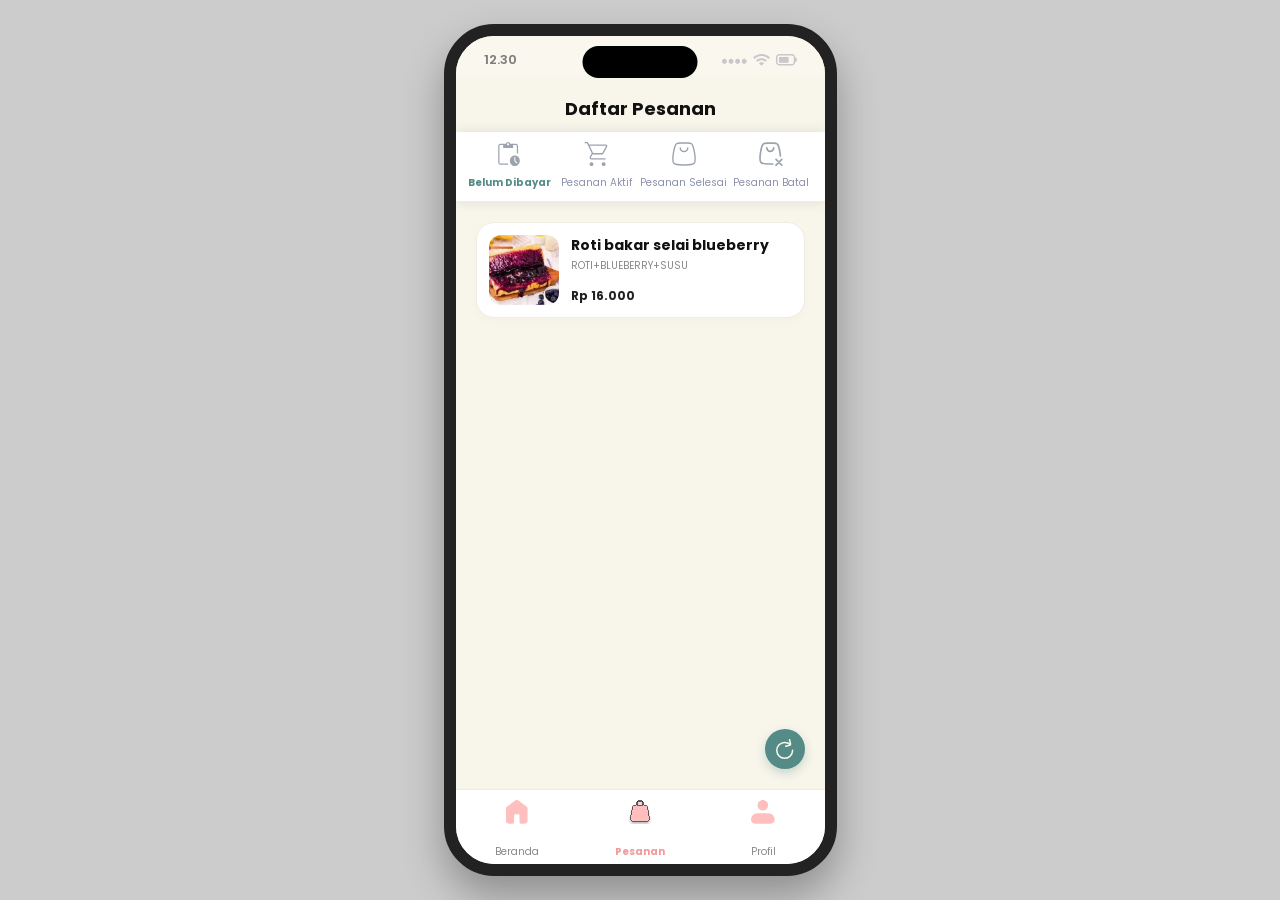
<file: Junkies/index.html>
<!DOCTYPE html>
<html lang="id">
<head>
    <meta charset="UTF-8">
    <meta name="viewport" content="width=device-width, initial-scale=1.0">
    <title>Bagian Tugas - Daftar & Atur Pesanan</title>
    <link rel="preconnect" href="https://fonts.googleapis.com">
    <link rel="preconnect" href="https://fonts.gstatic.com" crossorigin>
    <link href="https://fonts.googleapis.com/css2?family=Poppins:wght@400;500;600;700&display=swap" rel="stylesheet">
    <style>
        * {
        font-family: 'Poppins', sans-serif !important;
        }
        /* CSS Reset & Variabel Warna sesuai Figma-mu */
        * { box-sizing: border-box; margin: 0; padding: 0; font-family: 'SF Pro Text', 'Segoe UI', Roboto, sans-serif; }
        
        /* Mengatur layar laptop agar HP posisinya pas di tengah */
        body {
            display: flex;
            justify-content: center;
            align-items: center;
            min-height: 100vh;
            background-color: #cccccc; /* Warna background di luar HP (bisa diganti) */
            margin: 0;
            font-family: 'Poppins', sans-serif; /* Sesuaikan dengan font Figma-mu */
        }

        /* Membentuk layar fisik iPhone 17 */
        .iphone-container {
            width: 393px;        /* Lebar standar iPhone 17 di Figma */
            height: 852px;       /* Tinggi standar iPhone 17 di Figma */
            background-color: #F8F5EB; /* Warna background krem/beige khas desainmu */
            
            /* Membuat efek fisik HP */
            border: 12px solid #222222; /* Bezel hitam tebal pinggiran HP */
            border-radius: 50px;        /* Sudut melengkung bulat khas iPhone */
            box-shadow: 0 20px 40px rgba(0,0,0,0.3); /* Efek bayangan biar HP terlihat nyata */
            
            /* Pengaturan kerangka */
            position: relative; 
            overflow: hidden; /* SANGAT PENTING: Biar konten di dalam nggak keluar/nembus sudut lengkungnya */
        }

        /* Menambahkan Dynamic Island khas iPhone 17 */
        .iphone-container::before {
            content: '';
            position: absolute;
            top: 10px; /* Jarak dari atas bezel */
            left: 50%;
            transform: translateX(-50%); /* Trik agar posisinya pas di tengah-tengah */
            width: 115px; /* Lebar kapsul */
            height: 32px; /* Tinggi kapsul */
            background-color: #000000; /* Warna hitam pekat */
            border-radius: 25px; /* Membuat bentuknya oval/kapsul */
            z-index: 999; /* SANGAT PENTING: Memastikan Dynamic Island selalu berada di lapisan paling depan (tidak tertutup elemen lain) */
        }

        /* Status Bar Atas (Jam & Icon) */
        .status-bar {
            display: flex;
            justify-content: space-between;
            padding: 14px 28px 5px 28px;
            font-size: 13px;
            font-weight: 600;
            color: #7d7d7d;
            background-color: #FAF8EE;
        }

        /* Halaman */
        .page {
            display: none;
            flex: 1;
            overflow-y: auto;
            padding: 10px 20px;
            padding-bottom: 90px; /* Ruang untuk tombol bawah */
        }
        .page.active { display: flex; flex-direction: column; }

        /* HEADER STYLING */
        .header {
            display: flex;
            align-items: center;
            justify-content: center;
            position: relative;
            padding: 10px 0 20px 0;
        }
        .header h1 { font-size: 18px; font-weight: bold; color: #111; }
        .header h2 { font-size: 12px; color: #666; font-weight: normal; margin-top: 2px; }
        .back-btn {
            position: absolute;
            left: 0;
            background: none;
            border: none;
            font-size: 20px;
            cursor: pointer;
            color: #333;
        }

        /* ==================== HALAMAN 1: DAFTAR PESANAN ==================== */
        .tabs-container {
            display: flex;
            justify-content: space-between;
            background: white;
            padding: 10px;
            border-radius: 0 0 15px 15px;
            margin: -10px -20px 20px -20px;
            border-bottom: 1px solid #EFECE2;
            border-radius: 0px !important;
            box-shadow: 0 -4px 10px rgba(0, 0, 0, 0.05), 0 4px 10px rgba(0, 0, 0, 0.05);
        }
        .tab-item {
            text-align: center;
            font-size: 10px;
            color: #8c92ac;
            flex: 1;
            cursor: pointer;
        }
        .tab-item.active {
            color: #558B86;
            font-weight: bold;
        }
        .tab-icon { font-size: 18px; margin-bottom: 4px; }

        /* Kartu Pesanan */
        .order-card {
            background: white;
            border-radius: 18px;
            padding: 12px;
            display: flex;
            gap: 12px;
            box-shadow: 0 4px 10px rgba(0,0,0,0.02);
            cursor: pointer;
            border: 1px solid #EFECE2;
            transition: transform 0.2s;
        }
        .order-card:active { transform: scale(0.98); }
        .food-img {
            width: 70px;
            height: 70px;
            border-radius: 12px;
            object-fit: cover;
            background-color: #ddd;
        }
        .food-info {
            display: flex;
            flex-direction: column;
            justify-content: space-between;
        }
        .food-title { font-size: 14px; font-weight: bold; color: #111; }
        .food-desc { font-size: 10px; color: #888; text-transform: uppercase; margin-top: 2px;}
        .food-price { font-size: 12px; font-weight: bold; color: #222; margin-top: auto;}

        /* FAB Refresh */
        .fab-refresh {
            position: absolute;
            bottom: 95px;
            right: 20px;
            background-color: #558B86;
            color: white;
            width: 40px;
            height: 40px;
            border-radius: 50%;
            display: flex;
            justify-content: center;
            align-items: center;
            font-size: 18px;
            box-shadow: 0 4px 10px rgba(85,139,134,0.3);
            border: none;
            cursor: pointer;
        }

        /* Bottom Nav Bar */
        /* Bottom Nav Bar - SUDAH DIPERBAIKI */
        .bottom-nav {
            position: absolute;
            bottom: 0;
            left: 0; /* --- INI KUNCI PENYELAMATNYA SUPAYA DI TENGAH --- */
            width: 100%;
            height: 75px;
            background: white;
            border-top: 1px solid #EFECE2;
            display: flex;
            justify-content: space-around; /* Membagi ruang antar ikon secara adil */
            align-items: center;
            padding-top: 6px;
            padding-bottom: 0px;
            box-sizing: border-box; /* Memastikan lebar tetap pas 100% layar iPhone */
        }

        .nav-item { 
            display: flex;
            flex-direction: column; /* Membuat ikon dan teks tersusun vertikal ke bawah */
            align-items: center;
            justify-content: center;
            text-align: center; 
            font-size: 10px; 
            color: #888; 
            cursor: pointer; 
            flex: 1; /* Membagi area klik tombol sama rata */
        }

        .nav-item.active { 
            color: #f29999; /* Warna pink khas figma-mu saat aktif */
            font-weight: bold; 
        }

        .nav-item img { 
            margin-bottom: 4px; /* Memberi jarak tipis antara ikon dan teks di bawahnya */
        }

        /* ==================== HALAMAN 2: ATUR PESANAN ==================== */
        .toggle-delivery {
            display: flex;
            background: #F3F1E7;
            border-radius: 12px;
            padding: 4px;
            margin-bottom: 15px;
            border: 1px solid #DCD9CD;
        }
        .toggle-btn {
            flex: 1;
            padding: 10px;
            border-radius: 10px;
            border: none;
            font-size: 12px;
            font-weight: bold;
            cursor: pointer;
            display: flex;
            justify-content: center;
            align-items: center;
            gap: 6px;
        }
        .toggle-btn.active {
            background: #558B86;
            color: white;
        }
        .toggle-btn.inactive {
            background: transparent;
            color: #444;
        }

        /* Sections Card */
        .section-card {
            background: white;
            border-radius: 14px;
            padding: 12px;
            margin-bottom: 12px;
            display: flex;
            align-items: center;
            gap: 12px;
            border: 1px solid #EFECE2;
        }
        .section-card.tinted { background: #B9D2CE; border: none; } /* Jam & Voucher */
        
        .card-icon { font-size: 24px; color: #558B86; }
        .card-body-text { flex: 1; font-size: 11px; color: #333; line-height: 1.4; }
        .card-body-text strong { font-size: 12px; color: #000; }
        
        .sub-link-btn {
            background: #7DA6A1; color: white; border: none; 
            padding: 6px 12px; border-radius: 20px; font-size: 10px; font-weight: bold;
        }

        .section-title-row {
            display: flex; justify-content: space-between; align-items: center;
            margin: 8px 0; font-size: 12px; font-weight: bold;
        }

        /* Stepper +/- */
        .stepper {
            display: flex; align-items: center; gap: 10px; font-weight: bold; font-size: 14px;
        }
        .step-btn {
            width: 22px; height: 22px; border-radius: 50%; border: none;
            background: #558B86; color: white; display: flex; align-items: center;
            justify-content: center; font-weight: bold; cursor: pointer;
        }

        /* Rincian Harga */
        .rincian-container { display: flex; flex-direction: column; gap: 6px; font-size: 11px; color: #555; }
        .rincian-row { display: flex; justify-content: space-between; }
        .divider { border-top: 1px dashed #ccc; margin: 8px 0; }

        /* Main Action Button di bawah */
        .fixed-bottom-action {
            position: absolute;
            bottom: 20px;
            left: 20px;
            right: 20px;
        }
        .btn-pay {
            background: #558B86;
            color: white;
            border: none;
            width: 100%;
            padding: 15px;
            border-radius: 12px;
            font-size: 14px;
            font-weight: bold;
            cursor: pointer;
            display: flex;
            justify-content: center;
            align-items: center;
            gap: 8px;
            box-shadow: 0 4px 12px rgba(85,139,134,0.3);
        }
    </style>
</head>
<body>

    <div class="iphone-container">
        <div class="status-bar">
            <span>12.30</span>
            <span style="display: flex; align-items: center; gap: 6px;">
                <img src="assets/Icons/tabler_point-filled.svg" alt="Signal" style="height: 12px;">
                <img src="assets/Icons/Wifi.svg" alt="WiFi" style="height: 12px;">
                <img src="assets/Icons/Battery.svg" alt="Battery" style="height: 12px;">
            </span>
        </div>

        <div id="page-daftar-pesanan" class="page active">
            <div class="header">
                <h1>Daftar Pesanan</h1>
            </div>

            <div class="tabs-container">
                <div class="tab-item active">
                    <img src="assets/Icons/Keranjang.svg" class="tab-icon" style="width: 24px; height: 24px;">
                    <div>Belum Dibayar</div>
                </div>
                <div class="tab-item">
                    <img src="assets/Icons/Troli.svg" class="tab-icon" style="width: 24px; height: 24px;">
                    <div>Pesanan Aktif</div>
                </div>
                <div class="tab-item">
                    <img src="assets/Icons/Belanja.svg" class="tab-icon" style="width: 24px; height: 24px;">
                    <div>Pesanan Selesai</div>
                </div>
                <div class="tab-item">
                    <img src="assets/Icons/Group.svg" class="tab-icon" style="width: 24px; height: 24px;">
                    <div>Pesanan Batal</div>
                </div>
            </div>

            <div class="order-card" onclick="navigateTo('page-atur-pesanan')">
                <img src="assets/images/Roti Bakar Blueberry.png" alt="Roti Bakar Blueberry" class="food-img">
                <div class="food-info">
                    <div>
                        <div class="food-title">Roti bakar selai blueberry</div>
                        <div class="food-desc">ROTI+BLUEBERRY+SUSU</div>
                    </div>
                    <div class="food-price">Rp 16.000</div>
                </div>
            </div>

            <button class="fab-refresh">
                <img src="assets/Icons/Ulang (1).svg" alt="Refresh" style="width: 20px; height: 20px;">
            </button>

            <div class="bottom-nav">
                <div class="nav-item">
                    <img src="assets/Icons/Home.svg" alt="Beranda" style="width: 24px; height: 24px;"><br>Beranda
                </div>
                <div class="nav-item active">
                    <img src="assets/Icons/Bag.svg" alt="Pesanan" style="width: 24px; height: 24px;"><br>Pesanan
                </div>
                <div class="nav-item">
                    <img src="assets/Icons/Person.svg" alt="Profil" style="width: 24px; height: 24px;"><br>Profil
                </div>
            </div>
        </div>


        <div id="page-atur-pesanan" class="page">
        <div class="header" style="flex-direction: column;">
            <button class="back-btn" onclick="navigateTo('page-daftar-pesanan')" style="display: flex; align-items: center; justify-content: center;">
                <img src="assets/Icons/Back.svg" alt="Kembali" style="width: 24px; height: 24px;">
            </button>
            <h1>Atur Pesanan</h1>
            <h2>Roti Bakar 41 - Jatimulyo</h2>
        </div>

        <div class="toggle-delivery">
            <button class="toggle-btn active" style="display: flex; align-items: center; justify-content: center; gap: 8px;">
                <img src="assets/Icons/SB.svg" alt="Ambil Sendiri" style="width: 20px; height: 20px;">
                Ambil Sendiri
            </button>
            <button class="toggle-btn inactive" style="display: flex; align-items: center; justify-content: center; gap: 8px;">
                <img src="assets/Icons/Vespa.svg" alt="Diantar" style="width: 24px; height: 24px;">
                Diantar
            </button>
        </div>

        <div class="section-card">
            <div class="card-icon">
                <img src="assets/Icons/Lokasi.svg" alt="Lokasi" style="width: 24px; height: 24px;">
            </div>
            <div class="card-body-text">
                <strong>Lokasi Pengambilan</strong><br>
                Jl. Dewandaru No.1, Kec. Lowokwaru, Kota Malang<br>
                <span style="color:#558B86; font-weight:bold;">Jarak 0.8 km</span>
            </div>
            <img src="assets/Icons/Send.svg" alt="Buka Peta" style="width: 20px; height: 20px; cursor: pointer;">
        </div>

        <div class="section-card tinted">
            <div class="card-icon">
                <img src="assets/Icons/Calendar.svg" alt="Kalender" style="width: 24px; height: 24px;">
            </div>
            <div class="card-body-text">
                <strong>Jam Pengambilan</strong><br>
                Ambil Hari Ini <br>15.00 - 20.00
            </div>
            <button class="sub-link-btn">Pilih Jam ></button>
        </div>

        <div class="section-title-row">
            <span>Pesananmu</span>
            <span style="color: #558B86; cursor: pointer;">Tambah Menu Lain</span>
        </div>

        <div class="section-card">
            <img src="assets/images/Roti Bakar Blueberry.png" alt="Roti Bakar" class="food-img" style="width:50px; height:50px; border-radius: 8px;">
            
            <div class="card-body-text">
                <strong>Roti bakar selai blueberry</strong><br>
                <span style="color:#222; font-weight:bold;">Rp 16.000</span>
            </div>
            <div class="stepper">
                <button class="step-btn">−</button>
                <span>1</span>
                <button class="step-btn">+</button>
            </div>
        </div>

        <div class="section-card tinted">
            <div class="card-icon">
                <img src="assets/Icons/Voucher.svg" alt="Voucher" style="width: 24px; height: 24px;">
            </div>
            <div class="card-body-text">
                <strong>Punya Voucher?</strong><br>
                Gunakan Voucher untuk Lebih Hemat!
            </div>
            <button class="sub-link-btn" style="background:#558B86;">Voucher</button>
        </div>

        <div class="section-card" style="flex-direction: column; align-items: stretch;">
            <strong style="font-size: 12px; margin-bottom: 5px;">Rincian Pesanan</strong>
            <div class="rincian-container">
                <div class="rincian-row">
                    <span>Subtotal</span>
                    <span>Rp16.000</span>
                </div>
                <div class="rincian-row">
                    <span>Biaya Layanan</span>
                    <span>Rp2.900</span>
                </div>
                <div class="rincian-row">
                    <span>Biaya Lainnya</span>
                    <span>Rp1.900</span>
                </div>
                <div class="divider"></div>
                <div class="rincian-row" style="font-weight: bold; color:#558B86; font-size:13px;">
                    <span>Total</span>
                    <span>Rp20.800</span>
                </div>
            </div>
        </div>

        <div class="fixed-bottom-action">
            <button class="btn-pay" style="display: flex; align-items: center; justify-content: center; gap: 8px; width: 100%;">
                <img src="assets/Icons/SB.svg" alt="Aman" style="width: 18px; height: 18px;">
                Bayar Sekarang - 20.800
            </button>
        </div>
    </div>

    <script>
        function navigateTo(pageId) {
            // Sembunyikan semua page terlebih dahulu
            document.querySelectorAll('.page').forEach(page => {
                page.classList.remove('active');
            });
            
            // Tampilkan page yang dituju
            document.getElementById(pageId).classList.add('active');
        }
    </script>
</body>
</html>
</file>
